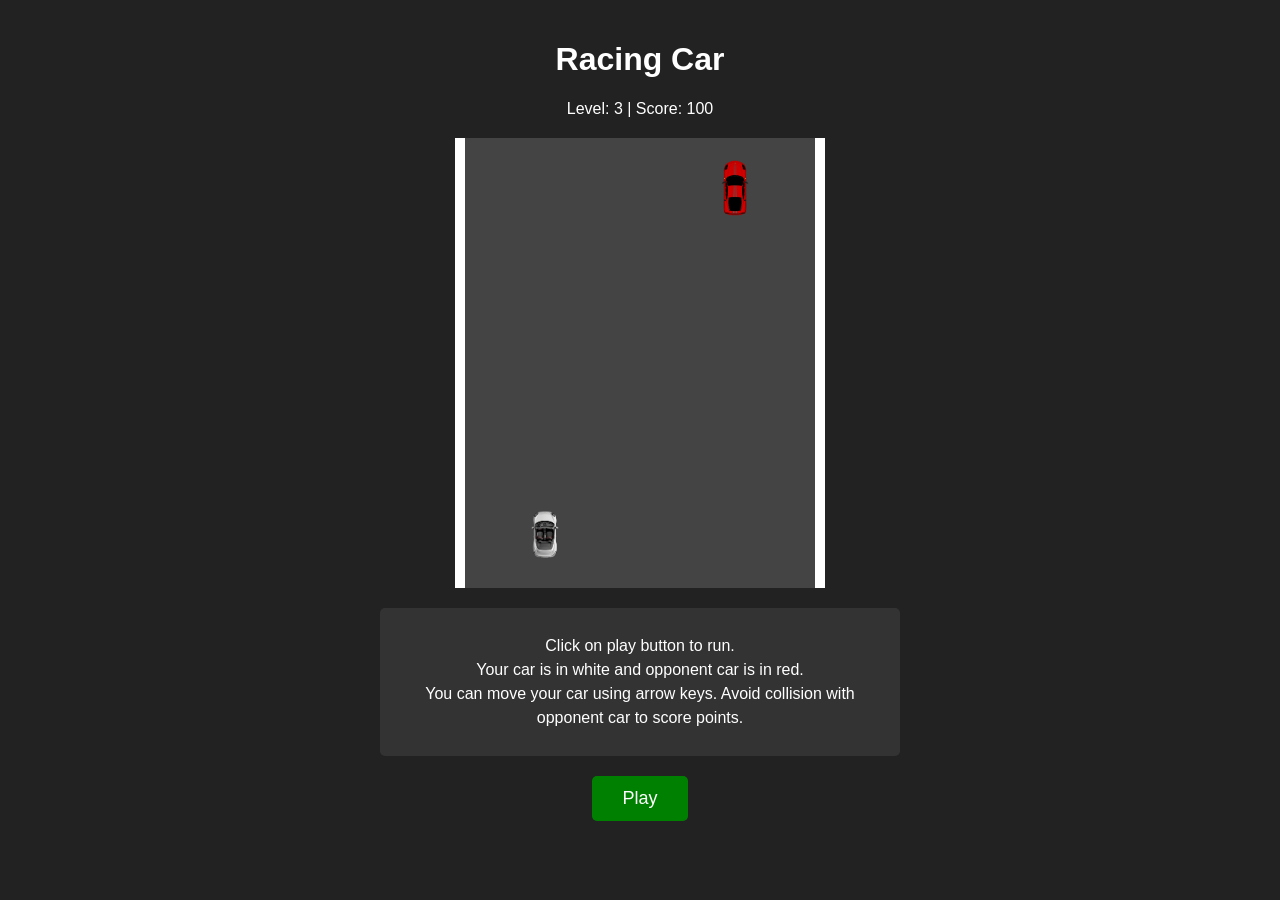
<file: Assignment 1/index.hTml>
<!DOCTYPE html>
<html lang="en">

<head>
    <meta charset="UTF-8">
    <meta name="viewport" content="width=device-width, initial-scale=1.0">
    <link rel="stylesheet" href="Style.css">
    <title>Mini Car Racing</title>
</head>

<body>
    <h1>Racing Car</h1>
    <p>Level: 3 | Score: 100</p>

    <div class="racing-track">
        <div class="player-car">
            <img src="player.png" alt="Player Car">
        </div>
        <div class="opponent-car">
            <img src="opponent.png" alt="Opponent Car">
        </div>
    </div>

    <div class="instruction">
        <p>Click on play button to run.<br>
            Your car is in white and opponent car is in red.<br> You can move your car using arrow keys. Avoid collision with opponent car to score points.
        </p>
    </div>

    <button class="play-button">Play</button>
</body>

</html>
</html>
</file>
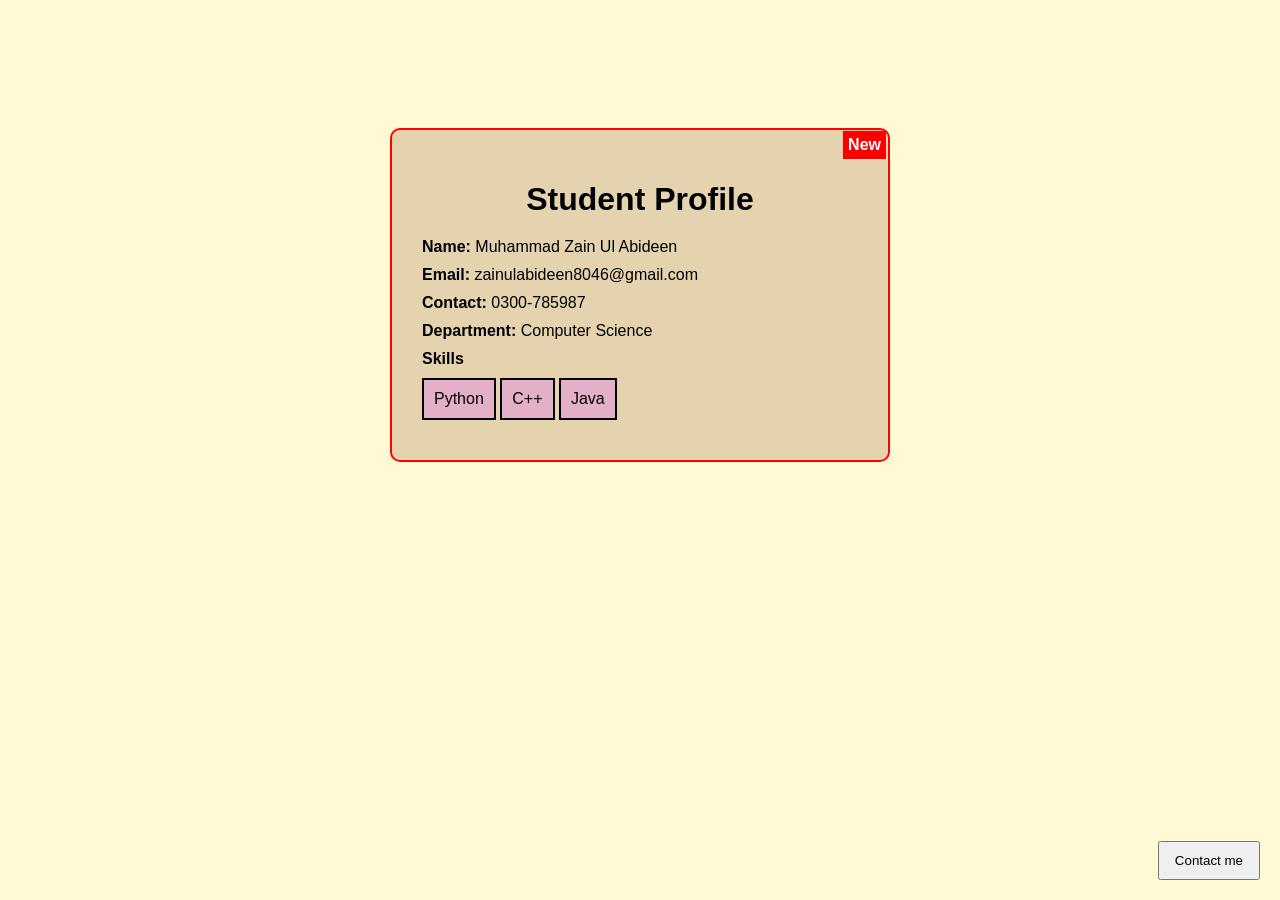
<file: Task 3/Student Profile/index.html>
<!DOCTYPE html>
<html lang="en">
<head>
    <meta charset="UTF-8">
    <meta name="viewport" content="width=device-width, initial-scale=1.0">
    <title>Student Profile</title>

    <style>
        * {
            box-sizing: border-box;
        }

        body {
            font-family: Arial, sans-serif;
            background-color: #FFFAD3;
            margin: 10;
            padding: 100px;
        }

        .card {
        position:relative;
            width: 500px;
            padding: 30px;
            border: 2px solid red;
            margin: 20px auto;
            background-color: #E5D3AF;
            color: white;
            text-align: center;
            border-radius: 10px;
             
        }
        h1 {
            margin-bottom: 20px;
            color:black;
        }

        p {
            text-align: left;
            margin: 10px 0;
            color:black;
        }
        span{
        display:inline-block;
        background-color:#E3AFC9;
        padding: 10px;  
  color: black;
  border:2px solid;
  }
   .badge{
  position: absolute;
  top: 1px;
  right:2px;
  background:red;
  color:white;
  padding:5px;
  }
  .button{
  position:fixed;
  bottom: 20px;
  right: 20px;
  padding:10px 15px;
  }

    </style>
</head>

<body>

    <div class="card">
    <b class="badge"> New</b>
        <h1>Student Profile</h1>
        <p><strong>Name:</strong> Muhammad Zain Ul Abideen</p>
        <p><strong>Email:</strong> zainulabideen8046@gmail.com</p>
        <p><strong>Contact:</strong> 0300-785987</p>
        <p><strong>Department:</strong> Computer Science</p>
        <p><Strong>Skills </Strong></p>
        <p>
  <span>Python</span>
  <span>C++</span>
  <span>Java </span>
</p>
    </div>
    
<button class="button"> Contact me </button>

</body>
</html>
</file>
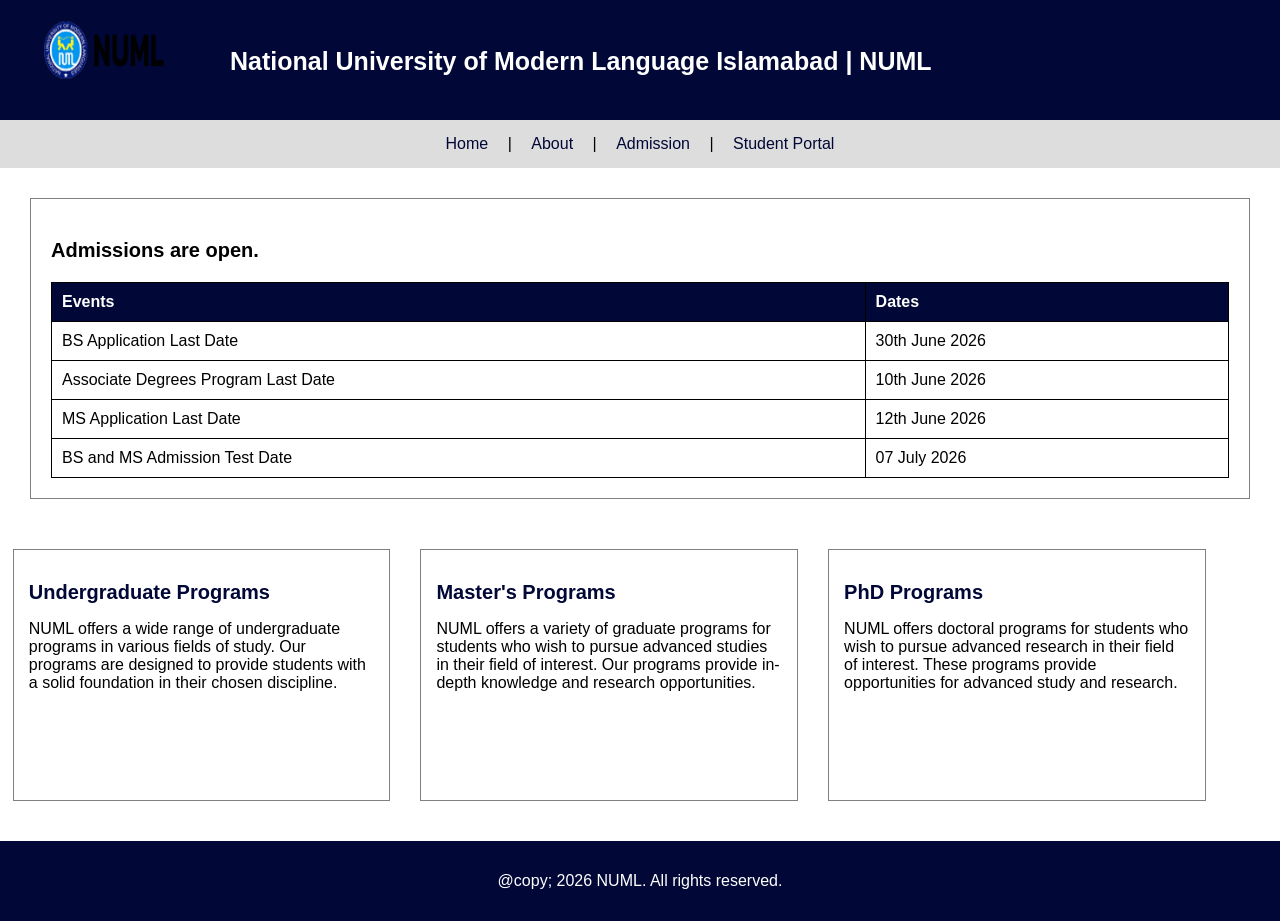
<file: Task 3/University Page/index.html>
<!DOCTYPE html>
<html lang="en">
<head>
    <title>NUML</title>

    <style>
        body {
            margin: 0;
            font-family: Arial;
        }

        header {
            background: #010736;
            color: white;
            height: 100px;
            padding: 10px;
        }

        header img {
            width: 200px;
            height: 80px;
            float: left;
            margin-right: 20px;
        }

        header h1 {
            padding-top: 20px;
            font-size: 25px;
        }

        nav {
            background: #ddd;
            padding: 15px;
            text-align: center;
        }

        nav a {
            color: #010736;
            text-decoration: none;
            margin: 15px;
        }

        nav a:hover {
            color: blue;
        }

        .adm-info {
            margin: 30px;
            padding: 20px;
            border: 1px solid gray;
        }

        .adm-info p {
            font-size: 20px;
        }

        table {
            width: 100%;
            border-collapse: collapse;
        }

        th, td {
            border: 1px solid black;
            padding: 10px;
            text-align: left;
        }

        th {
            background: #010736;
            color: white;
        }

        .box {
            display: inline-block;
            width: 27%;
            height: 220px;
            margin: 20px 1%;
            padding: 15px;
            border: 1px solid gray;
            vertical-align: top;
        }

        .box strong {
            font-size: 20px;
            color: #010736;
        }

        footer {
            background: #010736;
            color: white;
            text-align: center;
            padding: 15px;
            margin-top: 20px;
        }
    </style>
</head>

<body>

    <header>
        <img src="numl_logo.png">

        <h1>
            National University of Modern Language Islamabad | NUML
        </h1>
    </header>

    <nav>
        <a href="">Home</a> |
        <a href="">About</a> |
        <a href="">Admission</a> |
        <a href="">Student Portal</a>
    </nav>

    <div class="adm-info">

        <p><strong>Admissions are open.</strong></p>

        <table>
            <tr>
                <th>Events</th>
                <th>Dates</th>
            </tr>

            <tr>
                <td>BS Application Last Date</td>
                <td>30th June 2026</td>
            </tr>

            <tr>
                <td>Associate Degrees Program Last Date</td>
                <td>10th June 2026</td>
            </tr>

            <tr>
                <td>MS Application Last Date</td>
                <td>12th June 2026</td>
            </tr>

            <tr>
                <td>BS and MS Admission Test Date</td>
                <td>07 July 2026</td>
            </tr>
        </table>

    </div>

    <div>

        <div class="box">
            <p><strong>Undergraduate Programs</strong></p>

            <p>
                NUML offers a wide range of undergraduate programs in
                various fields of study. Our programs are designed to
                provide students with a solid foundation in their chosen
                discipline.
            </p>
        </div>

        <div class="box">
            <p><strong>Master's Programs</strong></p>

            <p>
                NUML offers a variety of graduate programs for students
                who wish to pursue advanced studies in their field of
                interest. Our programs provide in-depth knowledge and
                research opportunities.
            </p>
        </div>

        <div class="box">
            <p><strong>PhD Programs</strong></p>

            <p>
                NUML offers doctoral programs for students who wish to
                pursue advanced research in their field of interest.
                These programs provide opportunities for advanced study
                and research.
            </p>
        </div>

    </div>

    <footer>
        <p>@copy; 2026 NUML. All rights reserved.</p>
    </footer>

</body>
</html>
</file>
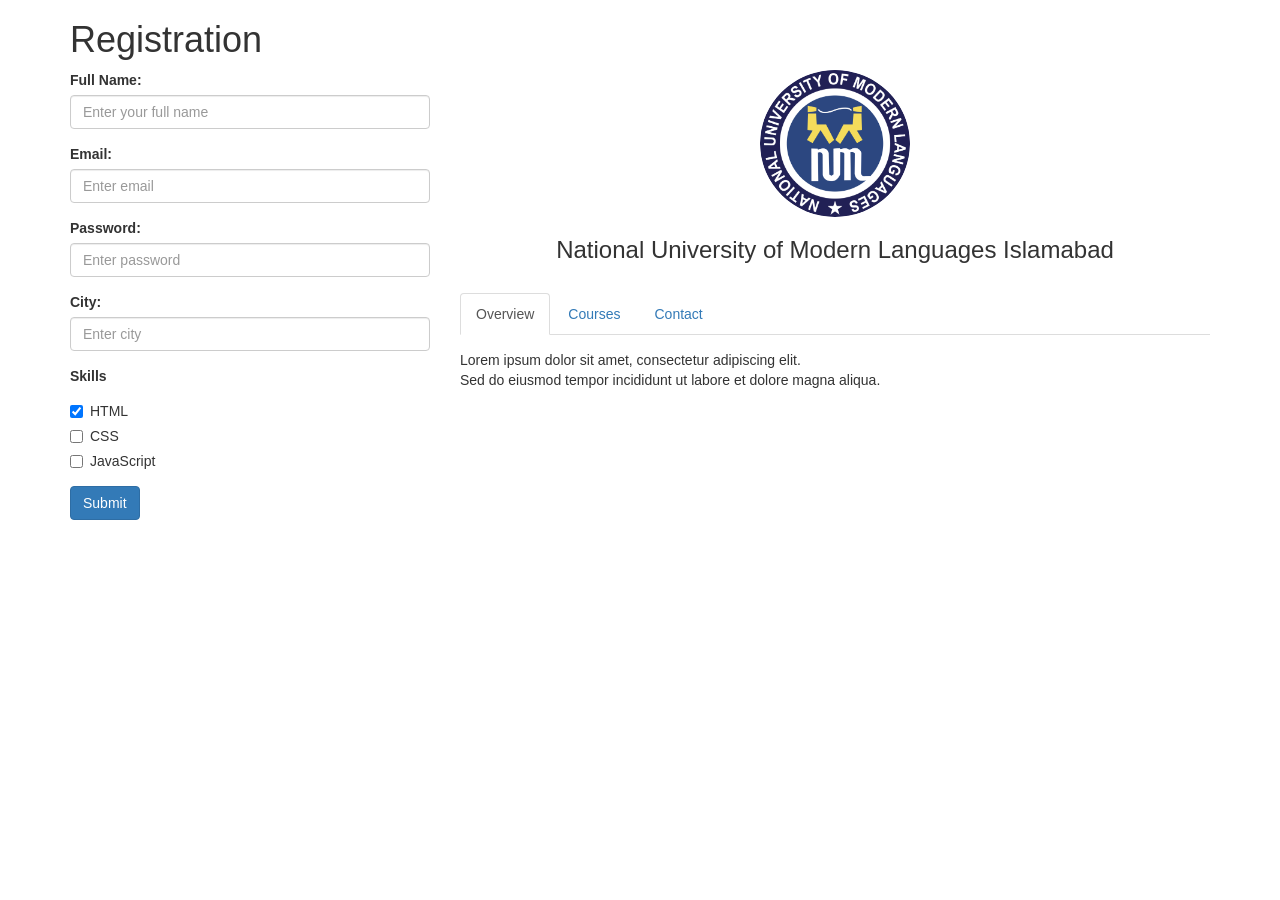
<file: Task 4 Bootstrap/Task 2/index.html>
<!DOCTYPE html>
<html lang="en">
    <head>
        <title>Registration</title>
        <meta charset="utf-8">
        <meta name="viewport" content="width=device-width, initial-scale=1">
        <link rel="stylesheet" href="https://maxcdn.bootstrapcdn.com/bootstrap/3.4.1/css/bootstrap.min.css">
        <script src="https://ajax.googleapis.com/ajax/libs/jquery/3.7.1/jquery.min.js"></script>
        <script src="https://maxcdn.bootstrapcdn.com/bootstrap/3.4.1/js/bootstrap.min.js"></script>
    </head>
    <body>
        <div class="container">
            <h1>Registration</h1>
            <div class="row">
                <div class="col-sm-4">
                    <form action="/action_page.php">
                        <div class="form-group">
                            <label for="name">Full Name:</label>
                            <input type="text" class="form-control" id="name" placeholder="Enter your full name" name="name">
                        </div>   
                        <div class="form-group">
                            <label for="email">Email:</label>
                            <input type="email" class="form-control" id="email" placeholder="Enter email" name="email">
                        </div>
                        <div class="form-group">
                            <label for="pwd">Password:</label>
                            <input type="password" class="form-control" id="pwd" placeholder="Enter password" name="pwd">
                        </div>
                        <div class="form-group">
                            <label for="city">City:</label>
                            <input type="text" class="form-control" id="city" placeholder="Enter city" name="city">
                        </div>
                        <div class="form-group">
                            <label><strong>Skills</strong></label>
                            <div class="checkbox">
                                <label><input type="checkbox" id="check1" name="option1" value="HTML" checked> HTML</label>
                            </div>
                            <div class="checkbox">
                                <label><input type="checkbox" id="check2" name="option2" value="CSS"> CSS</label>
                            </div>
                            <div class="checkbox">
                                <label><input type="checkbox" id="check3" name="option3" value="JavaScript"> JavaScript</label>
                            </div>
                        </div>
                        <button type="submit" class="btn btn-primary">Submit</button>
                    </form>
                </div>
                <div class="col-sm-8">
                    <div class="text-center">
                        <img src="Numl logo.png"
                             class="img-circle img-responsive center-block"
                             width="150"
                             alt="Institute Logo">
                        <h3>National University of Modern Languages Islamabad</h3>
                    </div>
                    <br>
                    <ul class="nav nav-tabs">
                        <li class="active"><a data-toggle="tab" href="#overview">Overview</a></li>
                        <li><a data-toggle="tab" href="#courses">Courses</a></li>
                        <li><a data-toggle="tab" href="#contact">Contact</a></li>
                    </ul>

                    <div class="tab-content" style="margin-top: 15px;">
                        <div id="overview" class="tab-pane fade in active">
                            <p>Lorem ipsum dolor sit amet, consectetur adipiscing elit.<br> Sed do eiusmod tempor incididunt ut labore et dolore magna aliqua.</p>
                        </div>
                        <div id="courses" class="tab-pane fade">
                            <table class="table table-bordered table-striped">
                                <thead>
                                    <tr>
                                        <th>Course</th>
                                        <th>Fee</th>
                                    </tr>
                                </thead>
                                <tbody>
                                    <tr>
                                        <td>Computer Science</td>
                                        <td>100000</td>
                                    </tr>
                                    <tr>
                                        <td>Software Engineering</td>
                                        <td>120000</td>
                                    </tr>
                                    <tr>
                                        <td>Artificial Intelligence</td>
                                        <td>150000</td>
                                    </tr>
                                    <tr>
                                        <td>Cyber Security</td>
                                        <td>180000</td>
                                    </tr>
                                </tbody>
                            </table>
                        </div>
                        <div id="contact" class="tab-pane fade">
                            <p><strong>Email:</strong> info@numl.edu.pk</p>
                            <p><strong>Phone:</strong> +92 51 1234567</p>
                        </div>
                    </div>
                </div>
            </div>
        </div>
    </body>
</html>
</file>
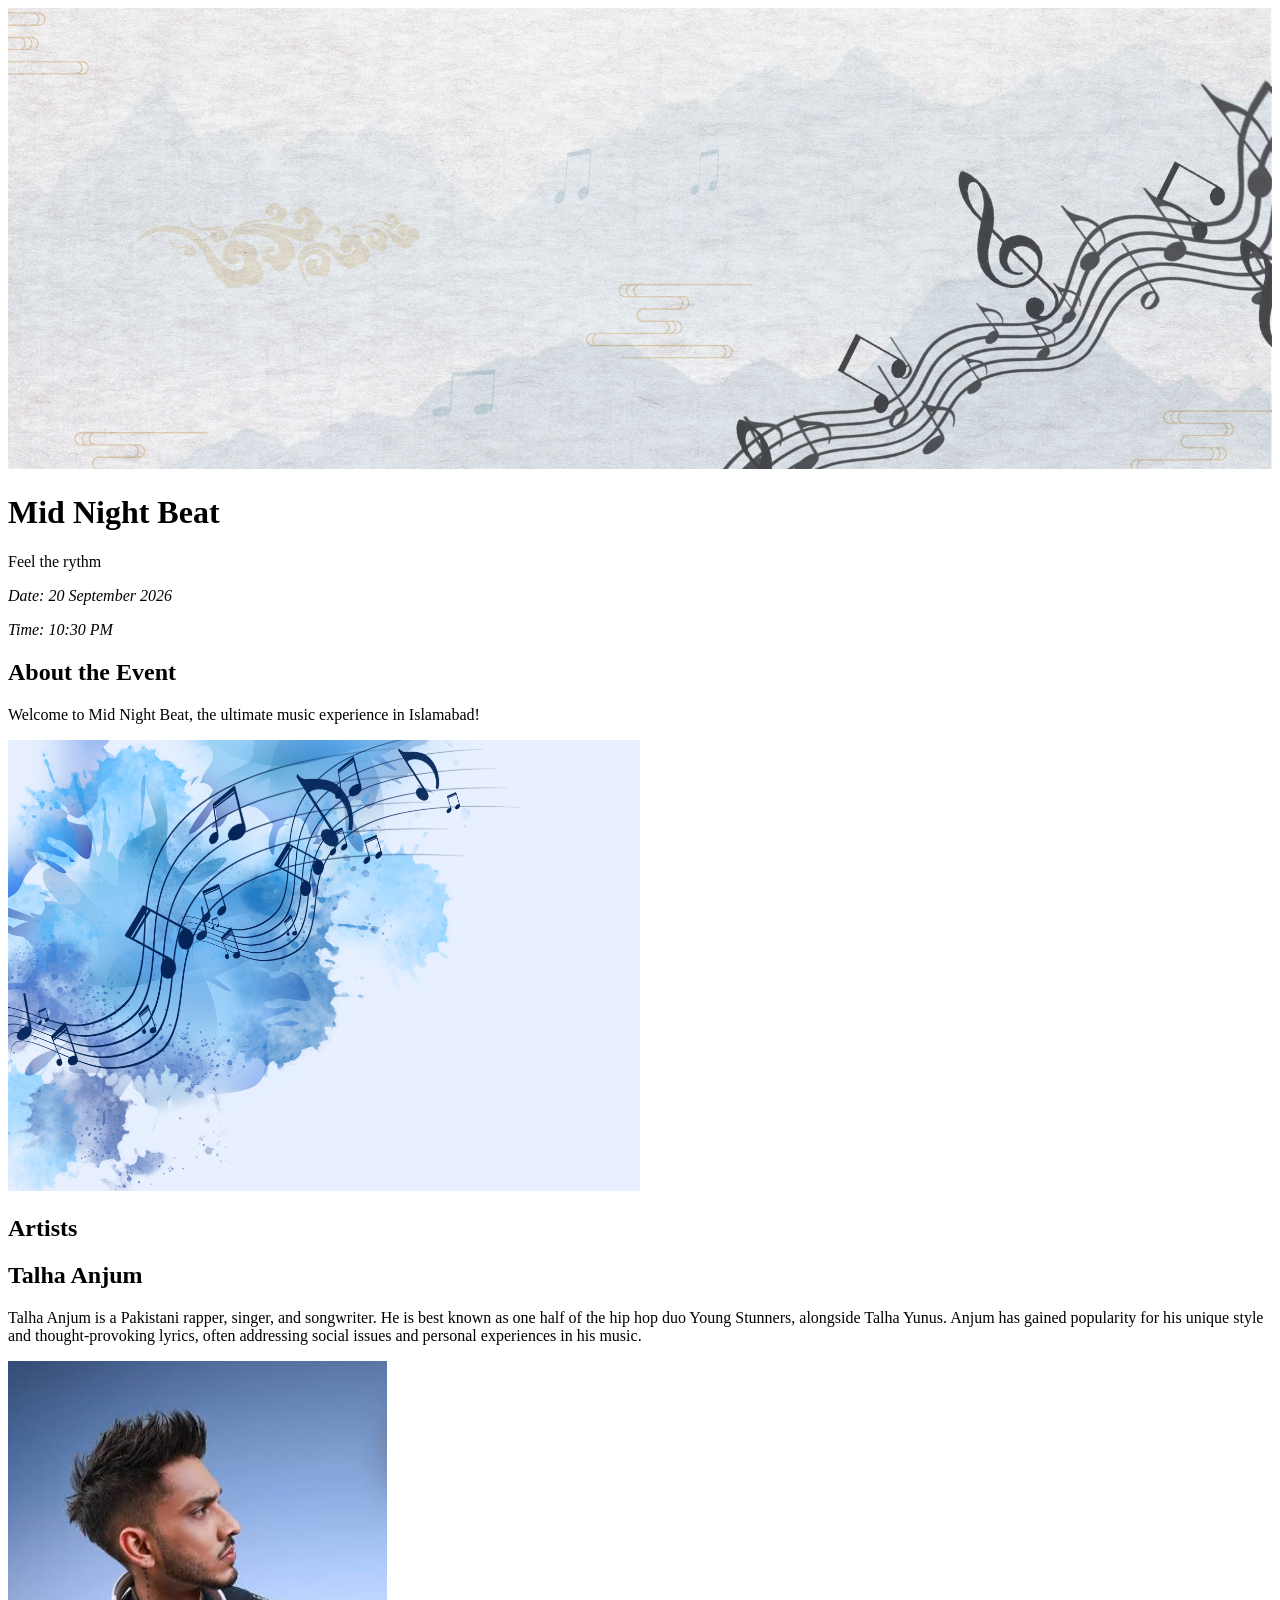
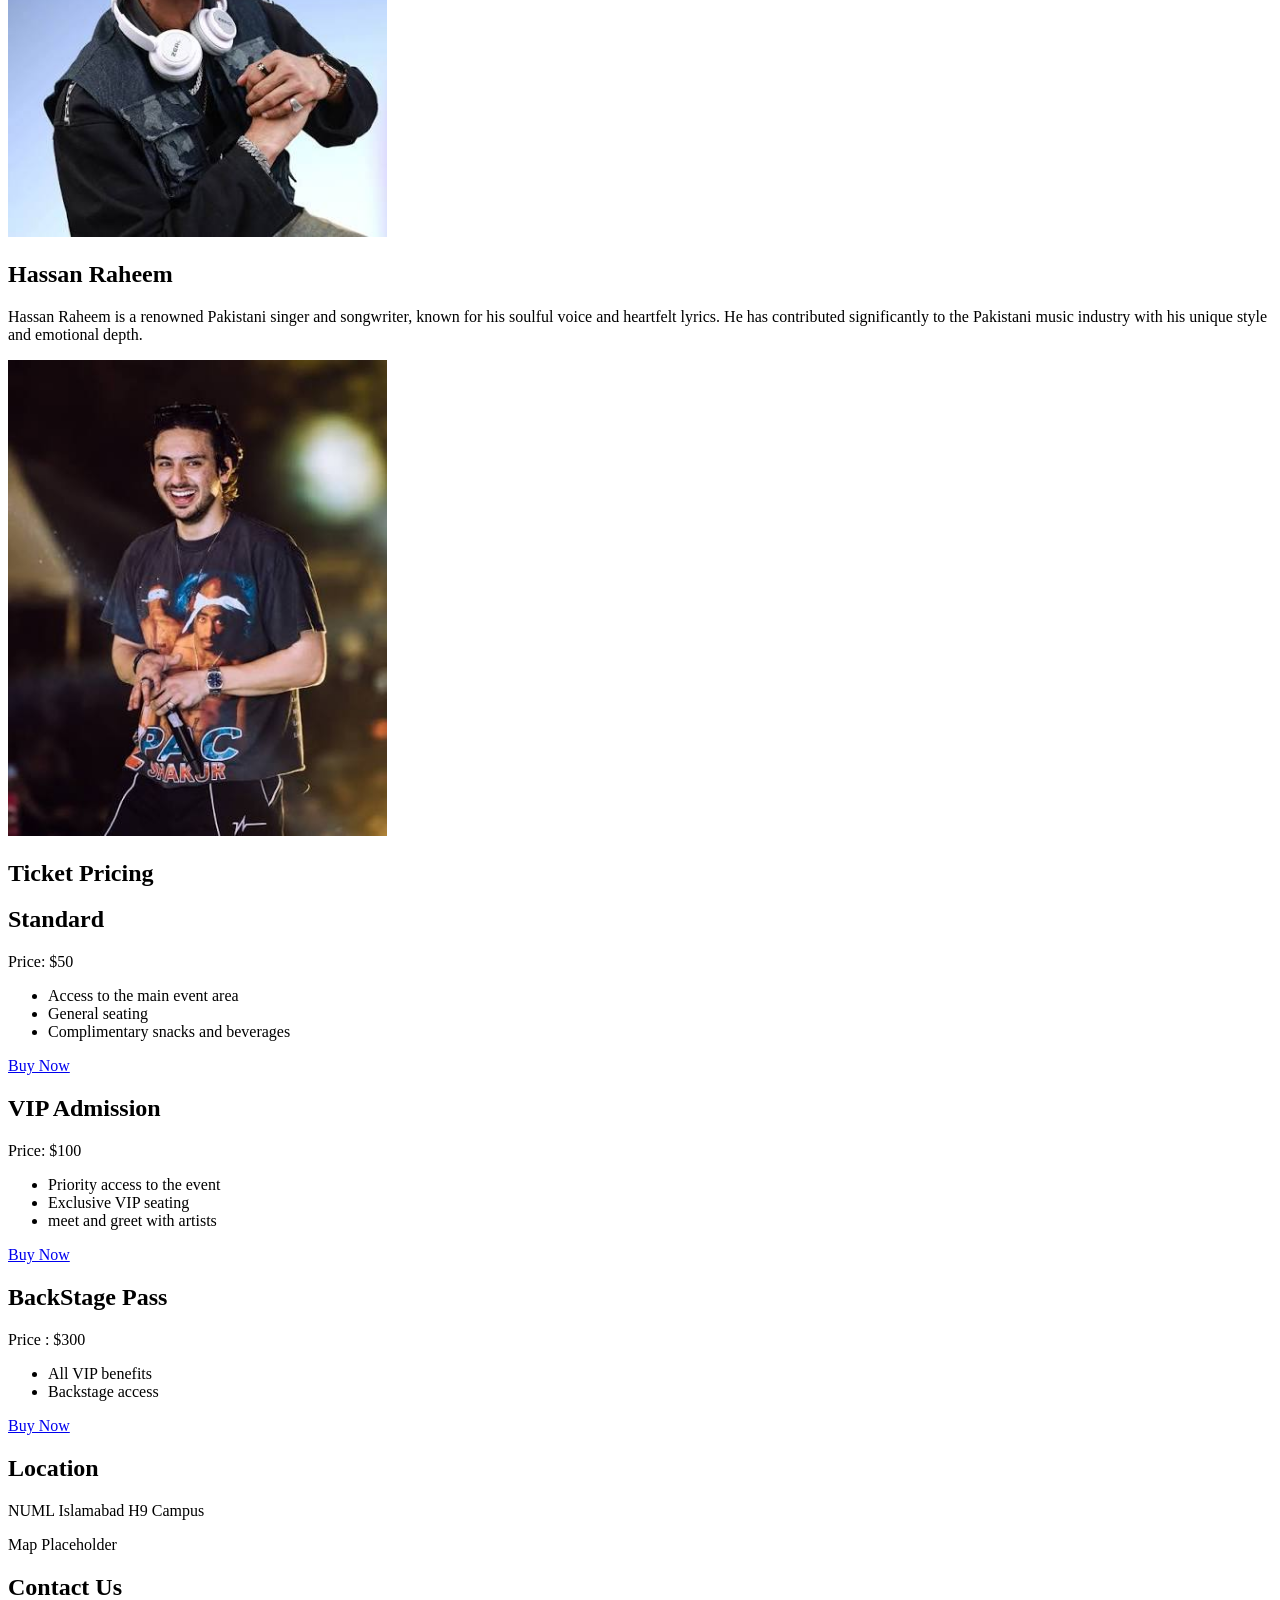
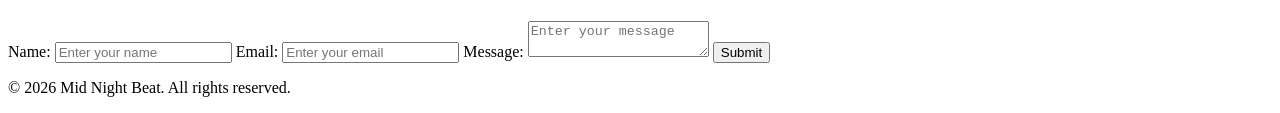
<file: Music Fest/EventHandler.html>
<!doctype html>
<html lang="en">
    <head>
<meta charset="utf-8">
<meta name="viewport" content="width=device-width, initial-scale=1">
<title>Mid Night Beat</title>
</head>
<body>
<header>
    <img src="headimg.jpg" width="100%" height="100%">
    <div class="hero-content">
        <h1>Mid Night Beat </h1>
        <p>Feel the rythm </p>
        <p> <i>Date: 20 September 2026 </i></p>
        <p> <i>Time: 10:30 PM </i></p>
    </div>

</header>
<section id="about">
    <h1>About the Event</h1>
    <p>Welcome to Mid Night Beat, the ultimate music experience in Islamabad!</p>
    <img src="about img.png" width="50%" height="50%">
</section>
<section id="Artists">
    <h1>Artists</h1>
    <h2>Talha Anjum</h2>
    <p>Talha Anjum is a Pakistani rapper, singer, and songwriter. He is best known as one half of the hip hop duo Young Stunners, alongside Talha Yunus. Anjum has gained popularity for his unique style and thought-provoking lyrics, often addressing social issues and personal experiences in his music.</p>
    <img src="talha.jpg" width="30%" height="30%">
    <h2>Hassan Raheem</h2>
    <p>Hassan Raheem is a renowned Pakistani singer and songwriter, known for his soulful voice and heartfelt lyrics. He has contributed significantly to the Pakistani music industry with his unique style and emotional depth.</p>
    <img src="hassan.jpg" width="30%" height="30%">
</section>
<section id="tickets">
    <h1>Ticket Pricing</h1>
    <div class="ticket-pricing">
        <div class="ticket standard">
            <h2>Standard</h2>
            <p>Price: $50</p>
           <ul>
            <li>Access to the main event area</li>
            <li>General seating</li>
            <li>Complimentary snacks and beverages</li>
           </ul>
           <a href="#contact" class="btn">Buy Now</a>
        </div>
        <div class="ticket vip">
            <h2>VIP Admission</h2>
            <p>Price: $100</p>
              <ul>
            <li>Priority access to the event</li>
            <li>Exclusive VIP seating</li>
            <li>meet and greet with artists</li>
            </ul>
            <a href="#contact" class="btn">Buy Now</a>
            </div>
        <div class="ticket backstage">
            <h2>BackStage Pass</h2>
            <p>Price : $300</p>
            <ul>
            <li> All VIP benefits</li>
            <li> Backstage access </li>
            </ul>
            <a href="#contact" class="btn">Buy Now</a>
        </div>
        </div>
</section>
<section id="location">
  <h2>Location</h2>
  <p>NUML Islamabad H9 Campus </p>
<div class="map-placeholder">
    <p>Map Placeholder</p>
  </div>
</section>
<section id="contact">
  <h2>Contact Us</h2>
  <form>
    <label for="name">Name:</label>
    <input type="text" placeholder="Enter your name">
    <label for="email">Email:</label>    
    <input type="email" placeholder="Enter your email">
    <label for="message">Message:</label>
    <textarea placeholder="Enter your message"></textarea>
    <button type="submit">Submit </button>
  </form>
  <footer>
    <p>© 2026 Mid Night Beat. All rights reserved.</p>
</footer>
</body>
</html>
</file>
<file: Assignment 1/Style.css>
body {
    margin: 0;
    padding: 20px;
    background-color: #222222;
    color: white;
    font-family: Arial, sans-serif;
    text-align: center;
}

h1 {
    color: white;
}

p {
    font-size: 16px;
}

.racing-track {
    width: 350px;
    height: 450px;
    background-color: #444444;
    margin: 20px auto;
    position: relative;
    border-left: 10px solid white;
    border-right: 10px solid white;
    overflow: hidden;
}

.player-car {
    position: absolute;
    bottom: 20px;
    left: 50px;
}

.opponent-car {
    position: absolute;
    top: 20px;
    right: 50px;
}

.player-car img,
.opponent-car img {
    width: 60px;
    height: auto;
}

.instruction {
    background-color: #333333;
    padding: 10px;
    margin: 20px auto;
    max-width: 500px;
    border-radius: 5px;
}

.instruction p {
    line-height: 1.5;
}

.play-button {
    background-color: green;
    color: white;
    padding: 12px 30px;
    border: none;
    border-radius: 5px;
    font-size: 18px;
    cursor: pointer;
}

.play-button:hover {
    background-color: darkgreen;
}

@media (max-width: 450px) {
    .racing-track {
        width: 250px;
        height: 380px;
    }

    .instruction {
        font-size: 14px;
    }
}
</file>
